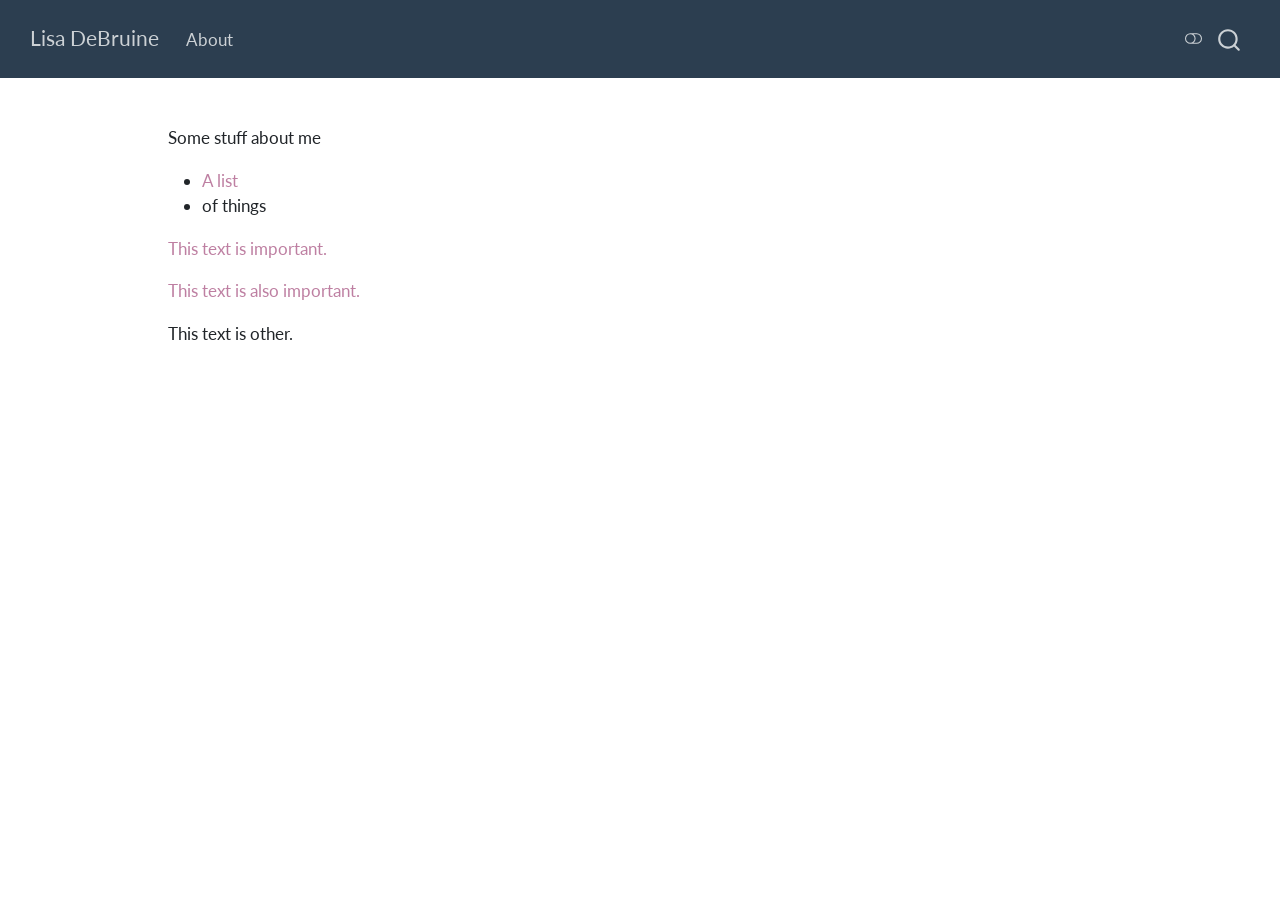
<file: docs/index.html>
<!DOCTYPE html>
<html xmlns="http://www.w3.org/1999/xhtml" lang="en" xml:lang="en"><head>

<meta charset="utf-8">
<meta name="generator" content="quarto-1.8.26">

<meta name="viewport" content="width=device-width, initial-scale=1.0, user-scalable=yes">


<title>Lisa DeBruine</title>
<style>
code{white-space: pre-wrap;}
span.smallcaps{font-variant: small-caps;}
div.columns{display: flex; gap: min(4vw, 1.5em);}
div.column{flex: auto; overflow-x: auto;}
div.hanging-indent{margin-left: 1.5em; text-indent: -1.5em;}
ul.task-list{list-style: none;}
ul.task-list li input[type="checkbox"] {
  width: 0.8em;
  margin: 0 0.8em 0.2em -1em; /* quarto-specific, see https://github.com/quarto-dev/quarto-cli/issues/4556 */ 
  vertical-align: middle;
}
</style>


<script src="site_libs/quarto-nav/quarto-nav.js"></script>
<script src="site_libs/quarto-nav/headroom.min.js"></script>
<script src="site_libs/clipboard/clipboard.min.js"></script>
<script src="site_libs/quarto-search/autocomplete.umd.js"></script>
<script src="site_libs/quarto-search/fuse.min.js"></script>
<script src="site_libs/quarto-search/quarto-search.js"></script>
<meta name="quarto:offset" content="./">
<script src="site_libs/quarto-html/quarto.js" type="module"></script>
<script src="site_libs/quarto-html/tabsets/tabsets.js" type="module"></script>
<script src="site_libs/quarto-html/axe/axe-check.js" type="module"></script>
<script src="site_libs/quarto-html/popper.min.js"></script>
<script src="site_libs/quarto-html/tippy.umd.min.js"></script>
<script src="site_libs/quarto-html/anchor.min.js"></script>
<link href="site_libs/quarto-html/tippy.css" rel="stylesheet">
<link href="site_libs/quarto-html/quarto-syntax-highlighting-587c61ba64f3a5504c4d52d930310e48.css" rel="stylesheet" class="quarto-color-scheme" id="quarto-text-highlighting-styles">
<link href="site_libs/quarto-html/quarto-syntax-highlighting-dark-b758ccaa5987ceb1b75504551e579abf.css" rel="stylesheet" class="quarto-color-scheme quarto-color-alternate" id="quarto-text-highlighting-styles">
<link href="site_libs/quarto-html/quarto-syntax-highlighting-587c61ba64f3a5504c4d52d930310e48.css" rel="stylesheet" class="quarto-color-scheme-extra" id="quarto-text-highlighting-styles">
<script src="site_libs/bootstrap/bootstrap.min.js"></script>
<link href="site_libs/bootstrap/bootstrap-icons.css" rel="stylesheet">
<link href="site_libs/bootstrap/bootstrap-ffa9a6279353761231ec249df0a7fdd3.min.css" rel="stylesheet" append-hash="true" class="quarto-color-scheme" id="quarto-bootstrap" data-mode="light">
<link href="site_libs/bootstrap/bootstrap-dark-24772959a0e306aba8d7698078628ce7.min.css" rel="stylesheet" append-hash="true" class="quarto-color-scheme quarto-color-alternate" id="quarto-bootstrap" data-mode="dark">
<link href="site_libs/bootstrap/bootstrap-ffa9a6279353761231ec249df0a7fdd3.min.css" rel="stylesheet" append-hash="true" class="quarto-color-scheme-extra" id="quarto-bootstrap" data-mode="light">
<script id="quarto-search-options" type="application/json">{
  "location": "navbar",
  "copy-button": false,
  "collapse-after": 3,
  "panel-placement": "end",
  "type": "overlay",
  "limit": 50,
  "keyboard-shortcut": [
    "f",
    "/",
    "s"
  ],
  "show-item-context": false,
  "language": {
    "search-no-results-text": "No results",
    "search-matching-documents-text": "matching documents",
    "search-copy-link-title": "Copy link to search",
    "search-hide-matches-text": "Hide additional matches",
    "search-more-match-text": "more match in this document",
    "search-more-matches-text": "more matches in this document",
    "search-clear-button-title": "Clear",
    "search-text-placeholder": "",
    "search-detached-cancel-button-title": "Cancel",
    "search-submit-button-title": "Submit",
    "search-label": "Search"
  }
}</script>


<link rel="stylesheet" href="styles.css">
</head>

<body class="nav-fixed quarto-light"><script id="quarto-html-before-body" type="application/javascript">
    const toggleBodyColorMode = (bsSheetEl) => {
      const mode = bsSheetEl.getAttribute("data-mode");
      const bodyEl = window.document.querySelector("body");
      if (mode === "dark") {
        bodyEl.classList.add("quarto-dark");
        bodyEl.classList.remove("quarto-light");
      } else {
        bodyEl.classList.add("quarto-light");
        bodyEl.classList.remove("quarto-dark");
      }
    }
    const toggleBodyColorPrimary = () => {
      const bsSheetEl = window.document.querySelector("link#quarto-bootstrap:not([rel=disabled-stylesheet])");
      if (bsSheetEl) {
        toggleBodyColorMode(bsSheetEl);
      }
    }
    const setColorSchemeToggle = (alternate) => {
      const toggles = window.document.querySelectorAll('.quarto-color-scheme-toggle');
      for (let i=0; i < toggles.length; i++) {
        const toggle = toggles[i];
        if (toggle) {
          if (alternate) {
            toggle.classList.add("alternate");
          } else {
            toggle.classList.remove("alternate");
          }
        }
      }
    };
    const toggleColorMode = (alternate) => {
      // Switch the stylesheets
      const primaryStylesheets = window.document.querySelectorAll('link.quarto-color-scheme:not(.quarto-color-alternate)');
      const alternateStylesheets = window.document.querySelectorAll('link.quarto-color-scheme.quarto-color-alternate');
      manageTransitions('#quarto-margin-sidebar .nav-link', false);
      if (alternate) {
        // note: dark is layered on light, we don't disable primary!
        enableStylesheet(alternateStylesheets);
        for (const sheetNode of alternateStylesheets) {
          if (sheetNode.id === "quarto-bootstrap") {
            toggleBodyColorMode(sheetNode);
          }
        }
      } else {
        disableStylesheet(alternateStylesheets);
        enableStylesheet(primaryStylesheets)
        toggleBodyColorPrimary();
      }
      manageTransitions('#quarto-margin-sidebar .nav-link', true);
      // Switch the toggles
      setColorSchemeToggle(alternate)
      // Hack to workaround the fact that safari doesn't
      // properly recolor the scrollbar when toggling (#1455)
      if (navigator.userAgent.indexOf('Safari') > 0 && navigator.userAgent.indexOf('Chrome') == -1) {
        manageTransitions("body", false);
        window.scrollTo(0, 1);
        setTimeout(() => {
          window.scrollTo(0, 0);
          manageTransitions("body", true);
        }, 40);
      }
    }
    const disableStylesheet = (stylesheets) => {
      for (let i=0; i < stylesheets.length; i++) {
        const stylesheet = stylesheets[i];
        stylesheet.rel = 'disabled-stylesheet';
      }
    }
    const enableStylesheet = (stylesheets) => {
      for (let i=0; i < stylesheets.length; i++) {
        const stylesheet = stylesheets[i];
        if(stylesheet.rel !== 'stylesheet') { // for Chrome, which will still FOUC without this check
          stylesheet.rel = 'stylesheet';
        }
      }
    }
    const manageTransitions = (selector, allowTransitions) => {
      const els = window.document.querySelectorAll(selector);
      for (let i=0; i < els.length; i++) {
        const el = els[i];
        if (allowTransitions) {
          el.classList.remove('notransition');
        } else {
          el.classList.add('notransition');
        }
      }
    }
    const isFileUrl = () => {
      return window.location.protocol === 'file:';
    }
    const hasAlternateSentinel = () => {
      let styleSentinel = getColorSchemeSentinel();
      if (styleSentinel !== null) {
        return styleSentinel === "alternate";
      } else {
        return false;
      }
    }
    const setStyleSentinel = (alternate) => {
      const value = alternate ? "alternate" : "default";
      if (!isFileUrl()) {
        window.localStorage.setItem("quarto-color-scheme", value);
      } else {
        localAlternateSentinel = value;
      }
    }
    const getColorSchemeSentinel = () => {
      if (!isFileUrl()) {
        const storageValue = window.localStorage.getItem("quarto-color-scheme");
        return storageValue != null ? storageValue : localAlternateSentinel;
      } else {
        return localAlternateSentinel;
      }
    }
    const toggleGiscusIfUsed = (isAlternate, darkModeDefault) => {
      const baseTheme = document.querySelector('#giscus-base-theme')?.value ?? 'light';
      const alternateTheme = document.querySelector('#giscus-alt-theme')?.value ?? 'dark';
      let newTheme = '';
      if(authorPrefersDark) {
        newTheme = isAlternate ? baseTheme : alternateTheme;
      } else {
        newTheme = isAlternate ? alternateTheme : baseTheme;
      }
      const changeGiscusTheme = () => {
        // From: https://github.com/giscus/giscus/issues/336
        const sendMessage = (message) => {
          const iframe = document.querySelector('iframe.giscus-frame');
          if (!iframe) return;
          iframe.contentWindow.postMessage({ giscus: message }, 'https://giscus.app');
        }
        sendMessage({
          setConfig: {
            theme: newTheme
          }
        });
      }
      const isGiscussLoaded = window.document.querySelector('iframe.giscus-frame') !== null;
      if (isGiscussLoaded) {
        changeGiscusTheme();
      }
    };
    const authorPrefersDark = false;
    const darkModeDefault = authorPrefersDark;
      document.querySelector('link#quarto-text-highlighting-styles.quarto-color-scheme-extra').rel = 'disabled-stylesheet';
      document.querySelector('link#quarto-bootstrap.quarto-color-scheme-extra').rel = 'disabled-stylesheet';
    let localAlternateSentinel = darkModeDefault ? 'alternate' : 'default';
    // Dark / light mode switch
    window.quartoToggleColorScheme = () => {
      // Read the current dark / light value
      let toAlternate = !hasAlternateSentinel();
      toggleColorMode(toAlternate);
      setStyleSentinel(toAlternate);
      toggleGiscusIfUsed(toAlternate, darkModeDefault);
      window.dispatchEvent(new Event('resize'));
    };
    // Switch to dark mode if need be
    if (hasAlternateSentinel()) {
      toggleColorMode(true);
    } else {
      toggleColorMode(false);
    }
  </script>

<div id="quarto-search-results"></div>
  <header id="quarto-header" class="headroom fixed-top">
    <nav class="navbar navbar-expand-lg " data-bs-theme="dark">
      <div class="navbar-container container-fluid">
      <div class="navbar-brand-container mx-auto">
    <a class="navbar-brand" href="./index.html">
    <span class="navbar-title">Lisa DeBruine</span>
    </a>
  </div>
            <div id="quarto-search" class="" title="Search"></div>
          <button class="navbar-toggler" type="button" data-bs-toggle="collapse" data-bs-target="#navbarCollapse" aria-controls="navbarCollapse" role="menu" aria-expanded="false" aria-label="Toggle navigation" onclick="if (window.quartoToggleHeadroom) { window.quartoToggleHeadroom(); }">
  <span class="navbar-toggler-icon"></span>
</button>
          <div class="collapse navbar-collapse" id="navbarCollapse">
            <ul class="navbar-nav navbar-nav-scroll me-auto">
  <li class="nav-item">
    <a class="nav-link" href="./about.html"> 
<span class="menu-text">About</span></a>
  </li>  
</ul>
          </div> <!-- /navcollapse -->
            <div class="quarto-navbar-tools">
  <a href="" class="quarto-color-scheme-toggle quarto-navigation-tool  px-1" onclick="window.quartoToggleColorScheme(); return false;" title="Toggle dark mode"><i class="bi"></i></a>
</div>
      </div> <!-- /container-fluid -->
    </nav>
</header>
<!-- content -->
<div id="quarto-content" class="quarto-container page-columns page-rows-contents page-layout-article page-navbar">
<!-- sidebar -->
<!-- margin-sidebar -->
    <div id="quarto-margin-sidebar" class="sidebar margin-sidebar zindex-bottom">
        
    </div>
<!-- main -->
<main class="content" id="quarto-document-content"><header id="title-block-header" class="quarto-title-block"></header>





<p>Some stuff about me</p>
<ul>
<li><span class="important">A list</span></li>
<li>of things</li>
</ul>
<div class="important">
<p>This text is important.</p>
</div>
<div class="important">
<p>This text is also important.</p>
</div>
<div class="other">
<p>This text is other.</p>
</div>



</main> <!-- /main -->
<script id="quarto-html-after-body" type="application/javascript">
  window.document.addEventListener("DOMContentLoaded", function (event) {
    // Ensure there is a toggle, if there isn't float one in the top right
    if (window.document.querySelector('.quarto-color-scheme-toggle') === null) {
      const a = window.document.createElement('a');
      a.classList.add('top-right');
      a.classList.add('quarto-color-scheme-toggle');
      a.href = "";
      a.onclick = function() { try { window.quartoToggleColorScheme(); } catch {} return false; };
      const i = window.document.createElement("i");
      i.classList.add('bi');
      a.appendChild(i);
      window.document.body.appendChild(a);
    }
    setColorSchemeToggle(hasAlternateSentinel())
    const icon = "";
    const anchorJS = new window.AnchorJS();
    anchorJS.options = {
      placement: 'right',
      icon: icon
    };
    anchorJS.add('.anchored');
    const isCodeAnnotation = (el) => {
      for (const clz of el.classList) {
        if (clz.startsWith('code-annotation-')) {                     
          return true;
        }
      }
      return false;
    }
    const onCopySuccess = function(e) {
      // button target
      const button = e.trigger;
      // don't keep focus
      button.blur();
      // flash "checked"
      button.classList.add('code-copy-button-checked');
      var currentTitle = button.getAttribute("title");
      button.setAttribute("title", "Copied!");
      let tooltip;
      if (window.bootstrap) {
        button.setAttribute("data-bs-toggle", "tooltip");
        button.setAttribute("data-bs-placement", "left");
        button.setAttribute("data-bs-title", "Copied!");
        tooltip = new bootstrap.Tooltip(button, 
          { trigger: "manual", 
            customClass: "code-copy-button-tooltip",
            offset: [0, -8]});
        tooltip.show();    
      }
      setTimeout(function() {
        if (tooltip) {
          tooltip.hide();
          button.removeAttribute("data-bs-title");
          button.removeAttribute("data-bs-toggle");
          button.removeAttribute("data-bs-placement");
        }
        button.setAttribute("title", currentTitle);
        button.classList.remove('code-copy-button-checked');
      }, 1000);
      // clear code selection
      e.clearSelection();
    }
    const getTextToCopy = function(trigger) {
      const outerScaffold = trigger.parentElement.cloneNode(true);
      const codeEl = outerScaffold.querySelector('code');
      for (const childEl of codeEl.children) {
        if (isCodeAnnotation(childEl)) {
          childEl.remove();
        }
      }
      return codeEl.innerText;
    }
    const clipboard = new window.ClipboardJS('.code-copy-button:not([data-in-quarto-modal])', {
      text: getTextToCopy
    });
    clipboard.on('success', onCopySuccess);
    if (window.document.getElementById('quarto-embedded-source-code-modal')) {
      const clipboardModal = new window.ClipboardJS('.code-copy-button[data-in-quarto-modal]', {
        text: getTextToCopy,
        container: window.document.getElementById('quarto-embedded-source-code-modal')
      });
      clipboardModal.on('success', onCopySuccess);
    }
      var localhostRegex = new RegExp(/^(?:http|https):\/\/localhost\:?[0-9]*\//);
      var mailtoRegex = new RegExp(/^mailto:/);
        var filterRegex = new RegExp('/' + window.location.host + '/');
      var isInternal = (href) => {
          return filterRegex.test(href) || localhostRegex.test(href) || mailtoRegex.test(href);
      }
      // Inspect non-navigation links and adorn them if external
     var links = window.document.querySelectorAll('a[href]:not(.nav-link):not(.navbar-brand):not(.toc-action):not(.sidebar-link):not(.sidebar-item-toggle):not(.pagination-link):not(.no-external):not([aria-hidden]):not(.dropdown-item):not(.quarto-navigation-tool):not(.about-link)');
      for (var i=0; i<links.length; i++) {
        const link = links[i];
        if (!isInternal(link.href)) {
          // undo the damage that might have been done by quarto-nav.js in the case of
          // links that we want to consider external
          if (link.dataset.originalHref !== undefined) {
            link.href = link.dataset.originalHref;
          }
        }
      }
    function tippyHover(el, contentFn, onTriggerFn, onUntriggerFn) {
      const config = {
        allowHTML: true,
        maxWidth: 500,
        delay: 100,
        arrow: false,
        appendTo: function(el) {
            return el.parentElement;
        },
        interactive: true,
        interactiveBorder: 10,
        theme: 'quarto',
        placement: 'bottom-start',
      };
      if (contentFn) {
        config.content = contentFn;
      }
      if (onTriggerFn) {
        config.onTrigger = onTriggerFn;
      }
      if (onUntriggerFn) {
        config.onUntrigger = onUntriggerFn;
      }
      window.tippy(el, config); 
    }
    const noterefs = window.document.querySelectorAll('a[role="doc-noteref"]');
    for (var i=0; i<noterefs.length; i++) {
      const ref = noterefs[i];
      tippyHover(ref, function() {
        // use id or data attribute instead here
        let href = ref.getAttribute('data-footnote-href') || ref.getAttribute('href');
        try { href = new URL(href).hash; } catch {}
        const id = href.replace(/^#\/?/, "");
        const note = window.document.getElementById(id);
        if (note) {
          return note.innerHTML;
        } else {
          return "";
        }
      });
    }
    const xrefs = window.document.querySelectorAll('a.quarto-xref');
    const processXRef = (id, note) => {
      // Strip column container classes
      const stripColumnClz = (el) => {
        el.classList.remove("page-full", "page-columns");
        if (el.children) {
          for (const child of el.children) {
            stripColumnClz(child);
          }
        }
      }
      stripColumnClz(note)
      if (id === null || id.startsWith('sec-')) {
        // Special case sections, only their first couple elements
        const container = document.createElement("div");
        if (note.children && note.children.length > 2) {
          container.appendChild(note.children[0].cloneNode(true));
          for (let i = 1; i < note.children.length; i++) {
            const child = note.children[i];
            if (child.tagName === "P" && child.innerText === "") {
              continue;
            } else {
              container.appendChild(child.cloneNode(true));
              break;
            }
          }
          if (window.Quarto?.typesetMath) {
            window.Quarto.typesetMath(container);
          }
          return container.innerHTML
        } else {
          if (window.Quarto?.typesetMath) {
            window.Quarto.typesetMath(note);
          }
          return note.innerHTML;
        }
      } else {
        // Remove any anchor links if they are present
        const anchorLink = note.querySelector('a.anchorjs-link');
        if (anchorLink) {
          anchorLink.remove();
        }
        if (window.Quarto?.typesetMath) {
          window.Quarto.typesetMath(note);
        }
        if (note.classList.contains("callout")) {
          return note.outerHTML;
        } else {
          return note.innerHTML;
        }
      }
    }
    for (var i=0; i<xrefs.length; i++) {
      const xref = xrefs[i];
      tippyHover(xref, undefined, function(instance) {
        instance.disable();
        let url = xref.getAttribute('href');
        let hash = undefined; 
        if (url.startsWith('#')) {
          hash = url;
        } else {
          try { hash = new URL(url).hash; } catch {}
        }
        if (hash) {
          const id = hash.replace(/^#\/?/, "");
          const note = window.document.getElementById(id);
          if (note !== null) {
            try {
              const html = processXRef(id, note.cloneNode(true));
              instance.setContent(html);
            } finally {
              instance.enable();
              instance.show();
            }
          } else {
            // See if we can fetch this
            fetch(url.split('#')[0])
            .then(res => res.text())
            .then(html => {
              const parser = new DOMParser();
              const htmlDoc = parser.parseFromString(html, "text/html");
              const note = htmlDoc.getElementById(id);
              if (note !== null) {
                const html = processXRef(id, note);
                instance.setContent(html);
              } 
            }).finally(() => {
              instance.enable();
              instance.show();
            });
          }
        } else {
          // See if we can fetch a full url (with no hash to target)
          // This is a special case and we should probably do some content thinning / targeting
          fetch(url)
          .then(res => res.text())
          .then(html => {
            const parser = new DOMParser();
            const htmlDoc = parser.parseFromString(html, "text/html");
            const note = htmlDoc.querySelector('main.content');
            if (note !== null) {
              // This should only happen for chapter cross references
              // (since there is no id in the URL)
              // remove the first header
              if (note.children.length > 0 && note.children[0].tagName === "HEADER") {
                note.children[0].remove();
              }
              const html = processXRef(null, note);
              instance.setContent(html);
            } 
          }).finally(() => {
            instance.enable();
            instance.show();
          });
        }
      }, function(instance) {
      });
    }
        let selectedAnnoteEl;
        const selectorForAnnotation = ( cell, annotation) => {
          let cellAttr = 'data-code-cell="' + cell + '"';
          let lineAttr = 'data-code-annotation="' +  annotation + '"';
          const selector = 'span[' + cellAttr + '][' + lineAttr + ']';
          return selector;
        }
        const selectCodeLines = (annoteEl) => {
          const doc = window.document;
          const targetCell = annoteEl.getAttribute("data-target-cell");
          const targetAnnotation = annoteEl.getAttribute("data-target-annotation");
          const annoteSpan = window.document.querySelector(selectorForAnnotation(targetCell, targetAnnotation));
          const lines = annoteSpan.getAttribute("data-code-lines").split(",");
          const lineIds = lines.map((line) => {
            return targetCell + "-" + line;
          })
          let top = null;
          let height = null;
          let parent = null;
          if (lineIds.length > 0) {
              //compute the position of the single el (top and bottom and make a div)
              const el = window.document.getElementById(lineIds[0]);
              top = el.offsetTop;
              height = el.offsetHeight;
              parent = el.parentElement.parentElement;
            if (lineIds.length > 1) {
              const lastEl = window.document.getElementById(lineIds[lineIds.length - 1]);
              const bottom = lastEl.offsetTop + lastEl.offsetHeight;
              height = bottom - top;
            }
            if (top !== null && height !== null && parent !== null) {
              // cook up a div (if necessary) and position it 
              let div = window.document.getElementById("code-annotation-line-highlight");
              if (div === null) {
                div = window.document.createElement("div");
                div.setAttribute("id", "code-annotation-line-highlight");
                div.style.position = 'absolute';
                parent.appendChild(div);
              }
              div.style.top = top - 2 + "px";
              div.style.height = height + 4 + "px";
              div.style.left = 0;
              let gutterDiv = window.document.getElementById("code-annotation-line-highlight-gutter");
              if (gutterDiv === null) {
                gutterDiv = window.document.createElement("div");
                gutterDiv.setAttribute("id", "code-annotation-line-highlight-gutter");
                gutterDiv.style.position = 'absolute';
                const codeCell = window.document.getElementById(targetCell);
                const gutter = codeCell.querySelector('.code-annotation-gutter');
                gutter.appendChild(gutterDiv);
              }
              gutterDiv.style.top = top - 2 + "px";
              gutterDiv.style.height = height + 4 + "px";
            }
            selectedAnnoteEl = annoteEl;
          }
        };
        const unselectCodeLines = () => {
          const elementsIds = ["code-annotation-line-highlight", "code-annotation-line-highlight-gutter"];
          elementsIds.forEach((elId) => {
            const div = window.document.getElementById(elId);
            if (div) {
              div.remove();
            }
          });
          selectedAnnoteEl = undefined;
        };
          // Handle positioning of the toggle
      window.addEventListener(
        "resize",
        throttle(() => {
          elRect = undefined;
          if (selectedAnnoteEl) {
            selectCodeLines(selectedAnnoteEl);
          }
        }, 10)
      );
      function throttle(fn, ms) {
      let throttle = false;
      let timer;
        return (...args) => {
          if(!throttle) { // first call gets through
              fn.apply(this, args);
              throttle = true;
          } else { // all the others get throttled
              if(timer) clearTimeout(timer); // cancel #2
              timer = setTimeout(() => {
                fn.apply(this, args);
                timer = throttle = false;
              }, ms);
          }
        };
      }
        // Attach click handler to the DT
        const annoteDls = window.document.querySelectorAll('dt[data-target-cell]');
        for (const annoteDlNode of annoteDls) {
          annoteDlNode.addEventListener('click', (event) => {
            const clickedEl = event.target;
            if (clickedEl !== selectedAnnoteEl) {
              unselectCodeLines();
              const activeEl = window.document.querySelector('dt[data-target-cell].code-annotation-active');
              if (activeEl) {
                activeEl.classList.remove('code-annotation-active');
              }
              selectCodeLines(clickedEl);
              clickedEl.classList.add('code-annotation-active');
            } else {
              // Unselect the line
              unselectCodeLines();
              clickedEl.classList.remove('code-annotation-active');
            }
          });
        }
    const findCites = (el) => {
      const parentEl = el.parentElement;
      if (parentEl) {
        const cites = parentEl.dataset.cites;
        if (cites) {
          return {
            el,
            cites: cites.split(' ')
          };
        } else {
          return findCites(el.parentElement)
        }
      } else {
        return undefined;
      }
    };
    var bibliorefs = window.document.querySelectorAll('a[role="doc-biblioref"]');
    for (var i=0; i<bibliorefs.length; i++) {
      const ref = bibliorefs[i];
      const citeInfo = findCites(ref);
      if (citeInfo) {
        tippyHover(citeInfo.el, function() {
          var popup = window.document.createElement('div');
          citeInfo.cites.forEach(function(cite) {
            var citeDiv = window.document.createElement('div');
            citeDiv.classList.add('hanging-indent');
            citeDiv.classList.add('csl-entry');
            var biblioDiv = window.document.getElementById('ref-' + cite);
            if (biblioDiv) {
              citeDiv.innerHTML = biblioDiv.innerHTML;
            }
            popup.appendChild(citeDiv);
          });
          return popup.innerHTML;
        });
      }
    }
  });
  </script>
</div> <!-- /content -->




</body></html>
</file>
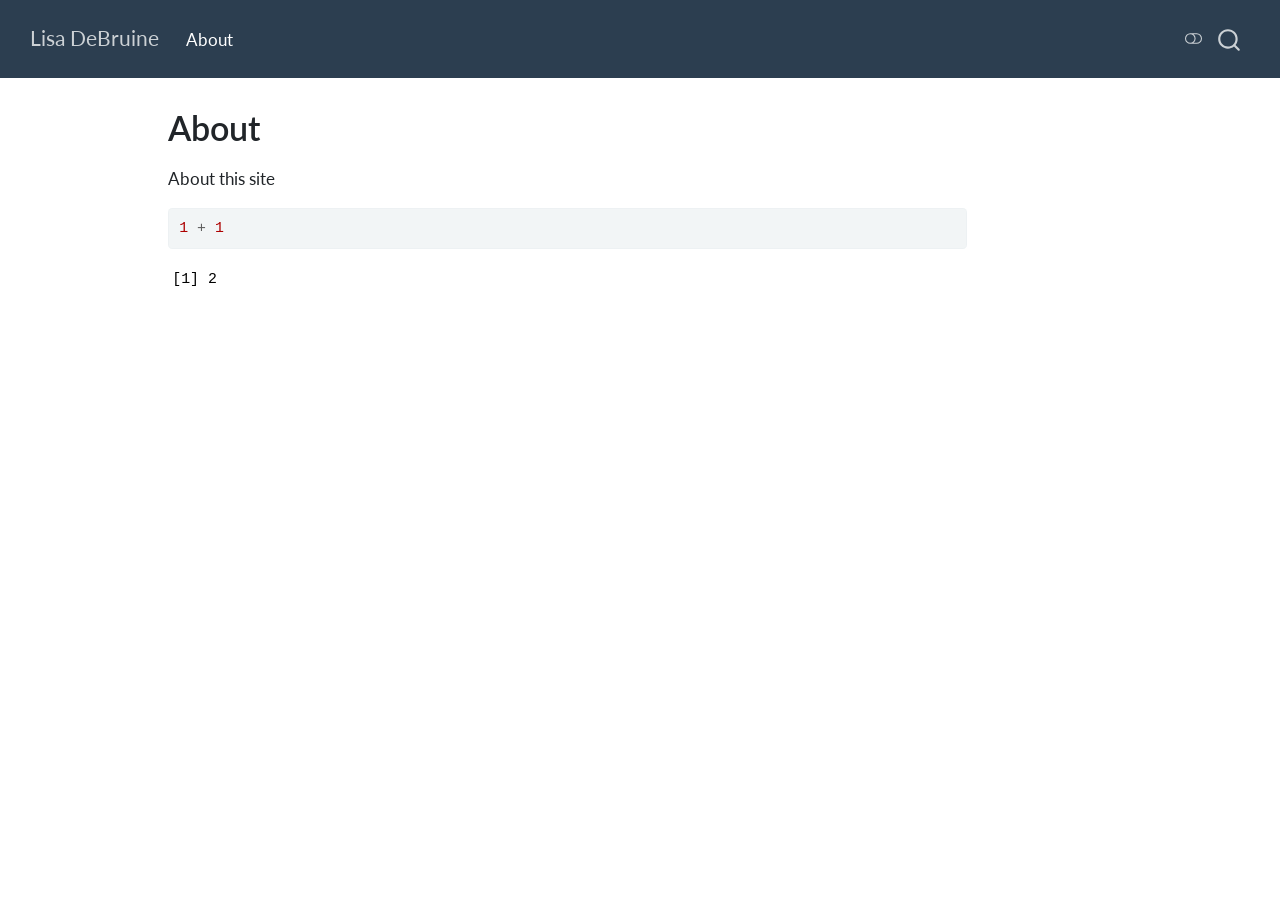
<file: docs/about.html>
<!DOCTYPE html>
<html xmlns="http://www.w3.org/1999/xhtml" lang="en" xml:lang="en"><head>

<meta charset="utf-8">
<meta name="generator" content="quarto-1.8.26">

<meta name="viewport" content="width=device-width, initial-scale=1.0, user-scalable=yes">


<title>About – Lisa DeBruine</title>
<style>
code{white-space: pre-wrap;}
span.smallcaps{font-variant: small-caps;}
div.columns{display: flex; gap: min(4vw, 1.5em);}
div.column{flex: auto; overflow-x: auto;}
div.hanging-indent{margin-left: 1.5em; text-indent: -1.5em;}
ul.task-list{list-style: none;}
ul.task-list li input[type="checkbox"] {
  width: 0.8em;
  margin: 0 0.8em 0.2em -1em; /* quarto-specific, see https://github.com/quarto-dev/quarto-cli/issues/4556 */ 
  vertical-align: middle;
}
/* CSS for syntax highlighting */
html { -webkit-text-size-adjust: 100%; }
pre > code.sourceCode { white-space: pre; position: relative; }
pre > code.sourceCode > span { display: inline-block; line-height: 1.25; }
pre > code.sourceCode > span:empty { height: 1.2em; }
.sourceCode { overflow: visible; }
code.sourceCode > span { color: inherit; text-decoration: inherit; }
div.sourceCode { margin: 1em 0; }
pre.sourceCode { margin: 0; }
@media screen {
div.sourceCode { overflow: auto; }
}
@media print {
pre > code.sourceCode { white-space: pre-wrap; }
pre > code.sourceCode > span { text-indent: -5em; padding-left: 5em; }
}
pre.numberSource code
  { counter-reset: source-line 0; }
pre.numberSource code > span
  { position: relative; left: -4em; counter-increment: source-line; }
pre.numberSource code > span > a:first-child::before
  { content: counter(source-line);
    position: relative; left: -1em; text-align: right; vertical-align: baseline;
    border: none; display: inline-block;
    -webkit-touch-callout: none; -webkit-user-select: none;
    -khtml-user-select: none; -moz-user-select: none;
    -ms-user-select: none; user-select: none;
    padding: 0 4px; width: 4em;
  }
pre.numberSource { margin-left: 3em;  padding-left: 4px; }
div.sourceCode
  {   }
@media screen {
pre > code.sourceCode > span > a:first-child::before { text-decoration: underline; }
}
</style>


<script src="site_libs/quarto-nav/quarto-nav.js"></script>
<script src="site_libs/quarto-nav/headroom.min.js"></script>
<script src="site_libs/clipboard/clipboard.min.js"></script>
<script src="site_libs/quarto-search/autocomplete.umd.js"></script>
<script src="site_libs/quarto-search/fuse.min.js"></script>
<script src="site_libs/quarto-search/quarto-search.js"></script>
<meta name="quarto:offset" content="./">
<script src="site_libs/quarto-html/quarto.js" type="module"></script>
<script src="site_libs/quarto-html/tabsets/tabsets.js" type="module"></script>
<script src="site_libs/quarto-html/axe/axe-check.js" type="module"></script>
<script src="site_libs/quarto-html/popper.min.js"></script>
<script src="site_libs/quarto-html/tippy.umd.min.js"></script>
<script src="site_libs/quarto-html/anchor.min.js"></script>
<link href="site_libs/quarto-html/tippy.css" rel="stylesheet">
<link href="site_libs/quarto-html/quarto-syntax-highlighting-587c61ba64f3a5504c4d52d930310e48.css" rel="stylesheet" class="quarto-color-scheme" id="quarto-text-highlighting-styles">
<link href="site_libs/quarto-html/quarto-syntax-highlighting-dark-b758ccaa5987ceb1b75504551e579abf.css" rel="stylesheet" class="quarto-color-scheme quarto-color-alternate" id="quarto-text-highlighting-styles">
<link href="site_libs/quarto-html/quarto-syntax-highlighting-587c61ba64f3a5504c4d52d930310e48.css" rel="stylesheet" class="quarto-color-scheme-extra" id="quarto-text-highlighting-styles">
<script src="site_libs/bootstrap/bootstrap.min.js"></script>
<link href="site_libs/bootstrap/bootstrap-icons.css" rel="stylesheet">
<link href="site_libs/bootstrap/bootstrap-ffa9a6279353761231ec249df0a7fdd3.min.css" rel="stylesheet" append-hash="true" class="quarto-color-scheme" id="quarto-bootstrap" data-mode="light">
<link href="site_libs/bootstrap/bootstrap-dark-24772959a0e306aba8d7698078628ce7.min.css" rel="stylesheet" append-hash="true" class="quarto-color-scheme quarto-color-alternate" id="quarto-bootstrap" data-mode="dark">
<link href="site_libs/bootstrap/bootstrap-ffa9a6279353761231ec249df0a7fdd3.min.css" rel="stylesheet" append-hash="true" class="quarto-color-scheme-extra" id="quarto-bootstrap" data-mode="light">
<script id="quarto-search-options" type="application/json">{
  "location": "navbar",
  "copy-button": false,
  "collapse-after": 3,
  "panel-placement": "end",
  "type": "overlay",
  "limit": 50,
  "keyboard-shortcut": [
    "f",
    "/",
    "s"
  ],
  "show-item-context": false,
  "language": {
    "search-no-results-text": "No results",
    "search-matching-documents-text": "matching documents",
    "search-copy-link-title": "Copy link to search",
    "search-hide-matches-text": "Hide additional matches",
    "search-more-match-text": "more match in this document",
    "search-more-matches-text": "more matches in this document",
    "search-clear-button-title": "Clear",
    "search-text-placeholder": "",
    "search-detached-cancel-button-title": "Cancel",
    "search-submit-button-title": "Submit",
    "search-label": "Search"
  }
}</script>


<link rel="stylesheet" href="styles.css">
</head>

<body class="nav-fixed quarto-light"><script id="quarto-html-before-body" type="application/javascript">
    const toggleBodyColorMode = (bsSheetEl) => {
      const mode = bsSheetEl.getAttribute("data-mode");
      const bodyEl = window.document.querySelector("body");
      if (mode === "dark") {
        bodyEl.classList.add("quarto-dark");
        bodyEl.classList.remove("quarto-light");
      } else {
        bodyEl.classList.add("quarto-light");
        bodyEl.classList.remove("quarto-dark");
      }
    }
    const toggleBodyColorPrimary = () => {
      const bsSheetEl = window.document.querySelector("link#quarto-bootstrap:not([rel=disabled-stylesheet])");
      if (bsSheetEl) {
        toggleBodyColorMode(bsSheetEl);
      }
    }
    const setColorSchemeToggle = (alternate) => {
      const toggles = window.document.querySelectorAll('.quarto-color-scheme-toggle');
      for (let i=0; i < toggles.length; i++) {
        const toggle = toggles[i];
        if (toggle) {
          if (alternate) {
            toggle.classList.add("alternate");
          } else {
            toggle.classList.remove("alternate");
          }
        }
      }
    };
    const toggleColorMode = (alternate) => {
      // Switch the stylesheets
      const primaryStylesheets = window.document.querySelectorAll('link.quarto-color-scheme:not(.quarto-color-alternate)');
      const alternateStylesheets = window.document.querySelectorAll('link.quarto-color-scheme.quarto-color-alternate');
      manageTransitions('#quarto-margin-sidebar .nav-link', false);
      if (alternate) {
        // note: dark is layered on light, we don't disable primary!
        enableStylesheet(alternateStylesheets);
        for (const sheetNode of alternateStylesheets) {
          if (sheetNode.id === "quarto-bootstrap") {
            toggleBodyColorMode(sheetNode);
          }
        }
      } else {
        disableStylesheet(alternateStylesheets);
        enableStylesheet(primaryStylesheets)
        toggleBodyColorPrimary();
      }
      manageTransitions('#quarto-margin-sidebar .nav-link', true);
      // Switch the toggles
      setColorSchemeToggle(alternate)
      // Hack to workaround the fact that safari doesn't
      // properly recolor the scrollbar when toggling (#1455)
      if (navigator.userAgent.indexOf('Safari') > 0 && navigator.userAgent.indexOf('Chrome') == -1) {
        manageTransitions("body", false);
        window.scrollTo(0, 1);
        setTimeout(() => {
          window.scrollTo(0, 0);
          manageTransitions("body", true);
        }, 40);
      }
    }
    const disableStylesheet = (stylesheets) => {
      for (let i=0; i < stylesheets.length; i++) {
        const stylesheet = stylesheets[i];
        stylesheet.rel = 'disabled-stylesheet';
      }
    }
    const enableStylesheet = (stylesheets) => {
      for (let i=0; i < stylesheets.length; i++) {
        const stylesheet = stylesheets[i];
        if(stylesheet.rel !== 'stylesheet') { // for Chrome, which will still FOUC without this check
          stylesheet.rel = 'stylesheet';
        }
      }
    }
    const manageTransitions = (selector, allowTransitions) => {
      const els = window.document.querySelectorAll(selector);
      for (let i=0; i < els.length; i++) {
        const el = els[i];
        if (allowTransitions) {
          el.classList.remove('notransition');
        } else {
          el.classList.add('notransition');
        }
      }
    }
    const isFileUrl = () => {
      return window.location.protocol === 'file:';
    }
    const hasAlternateSentinel = () => {
      let styleSentinel = getColorSchemeSentinel();
      if (styleSentinel !== null) {
        return styleSentinel === "alternate";
      } else {
        return false;
      }
    }
    const setStyleSentinel = (alternate) => {
      const value = alternate ? "alternate" : "default";
      if (!isFileUrl()) {
        window.localStorage.setItem("quarto-color-scheme", value);
      } else {
        localAlternateSentinel = value;
      }
    }
    const getColorSchemeSentinel = () => {
      if (!isFileUrl()) {
        const storageValue = window.localStorage.getItem("quarto-color-scheme");
        return storageValue != null ? storageValue : localAlternateSentinel;
      } else {
        return localAlternateSentinel;
      }
    }
    const toggleGiscusIfUsed = (isAlternate, darkModeDefault) => {
      const baseTheme = document.querySelector('#giscus-base-theme')?.value ?? 'light';
      const alternateTheme = document.querySelector('#giscus-alt-theme')?.value ?? 'dark';
      let newTheme = '';
      if(authorPrefersDark) {
        newTheme = isAlternate ? baseTheme : alternateTheme;
      } else {
        newTheme = isAlternate ? alternateTheme : baseTheme;
      }
      const changeGiscusTheme = () => {
        // From: https://github.com/giscus/giscus/issues/336
        const sendMessage = (message) => {
          const iframe = document.querySelector('iframe.giscus-frame');
          if (!iframe) return;
          iframe.contentWindow.postMessage({ giscus: message }, 'https://giscus.app');
        }
        sendMessage({
          setConfig: {
            theme: newTheme
          }
        });
      }
      const isGiscussLoaded = window.document.querySelector('iframe.giscus-frame') !== null;
      if (isGiscussLoaded) {
        changeGiscusTheme();
      }
    };
    const authorPrefersDark = false;
    const darkModeDefault = authorPrefersDark;
      document.querySelector('link#quarto-text-highlighting-styles.quarto-color-scheme-extra').rel = 'disabled-stylesheet';
      document.querySelector('link#quarto-bootstrap.quarto-color-scheme-extra').rel = 'disabled-stylesheet';
    let localAlternateSentinel = darkModeDefault ? 'alternate' : 'default';
    // Dark / light mode switch
    window.quartoToggleColorScheme = () => {
      // Read the current dark / light value
      let toAlternate = !hasAlternateSentinel();
      toggleColorMode(toAlternate);
      setStyleSentinel(toAlternate);
      toggleGiscusIfUsed(toAlternate, darkModeDefault);
      window.dispatchEvent(new Event('resize'));
    };
    // Switch to dark mode if need be
    if (hasAlternateSentinel()) {
      toggleColorMode(true);
    } else {
      toggleColorMode(false);
    }
  </script>

<div id="quarto-search-results"></div>
  <header id="quarto-header" class="headroom fixed-top">
    <nav class="navbar navbar-expand-lg " data-bs-theme="dark">
      <div class="navbar-container container-fluid">
      <div class="navbar-brand-container mx-auto">
    <a class="navbar-brand" href="./index.html">
    <span class="navbar-title">Lisa DeBruine</span>
    </a>
  </div>
            <div id="quarto-search" class="" title="Search"></div>
          <button class="navbar-toggler" type="button" data-bs-toggle="collapse" data-bs-target="#navbarCollapse" aria-controls="navbarCollapse" role="menu" aria-expanded="false" aria-label="Toggle navigation" onclick="if (window.quartoToggleHeadroom) { window.quartoToggleHeadroom(); }">
  <span class="navbar-toggler-icon"></span>
</button>
          <div class="collapse navbar-collapse" id="navbarCollapse">
            <ul class="navbar-nav navbar-nav-scroll me-auto">
  <li class="nav-item">
    <a class="nav-link active" href="./about.html" aria-current="page"> 
<span class="menu-text">About</span></a>
  </li>  
</ul>
          </div> <!-- /navcollapse -->
            <div class="quarto-navbar-tools">
  <a href="" class="quarto-color-scheme-toggle quarto-navigation-tool  px-1" onclick="window.quartoToggleColorScheme(); return false;" title="Toggle dark mode"><i class="bi"></i></a>
</div>
      </div> <!-- /container-fluid -->
    </nav>
</header>
<!-- content -->
<div id="quarto-content" class="quarto-container page-columns page-rows-contents page-layout-article page-navbar">
<!-- sidebar -->
<!-- margin-sidebar -->
    <div id="quarto-margin-sidebar" class="sidebar margin-sidebar zindex-bottom">
        
    </div>
<!-- main -->
<main class="content" id="quarto-document-content">


<header id="title-block-header" class="quarto-title-block default">
<div class="quarto-title">
<h1 class="title">About</h1>
</div>



<div class="quarto-title-meta">

    
  
    
  </div>
  


</header>


<p>About this site</p>
<div class="cell">
<div class="code-copy-outer-scaffold"><div class="sourceCode cell-code" id="cb1"><pre class="sourceCode r code-with-copy"><code class="sourceCode r"><span id="cb1-1"><a href="#cb1-1" aria-hidden="true" tabindex="-1"></a><span class="dv">1</span> <span class="sc">+</span> <span class="dv">1</span></span></code></pre></div><button title="Copy to Clipboard" class="code-copy-button"><i class="bi"></i></button></div>
<div class="cell-output cell-output-stdout">
<pre><code>[1] 2</code></pre>
</div>
</div>



</main> <!-- /main -->
<script id="quarto-html-after-body" type="application/javascript">
  window.document.addEventListener("DOMContentLoaded", function (event) {
    // Ensure there is a toggle, if there isn't float one in the top right
    if (window.document.querySelector('.quarto-color-scheme-toggle') === null) {
      const a = window.document.createElement('a');
      a.classList.add('top-right');
      a.classList.add('quarto-color-scheme-toggle');
      a.href = "";
      a.onclick = function() { try { window.quartoToggleColorScheme(); } catch {} return false; };
      const i = window.document.createElement("i");
      i.classList.add('bi');
      a.appendChild(i);
      window.document.body.appendChild(a);
    }
    setColorSchemeToggle(hasAlternateSentinel())
    const icon = "";
    const anchorJS = new window.AnchorJS();
    anchorJS.options = {
      placement: 'right',
      icon: icon
    };
    anchorJS.add('.anchored');
    const isCodeAnnotation = (el) => {
      for (const clz of el.classList) {
        if (clz.startsWith('code-annotation-')) {                     
          return true;
        }
      }
      return false;
    }
    const onCopySuccess = function(e) {
      // button target
      const button = e.trigger;
      // don't keep focus
      button.blur();
      // flash "checked"
      button.classList.add('code-copy-button-checked');
      var currentTitle = button.getAttribute("title");
      button.setAttribute("title", "Copied!");
      let tooltip;
      if (window.bootstrap) {
        button.setAttribute("data-bs-toggle", "tooltip");
        button.setAttribute("data-bs-placement", "left");
        button.setAttribute("data-bs-title", "Copied!");
        tooltip = new bootstrap.Tooltip(button, 
          { trigger: "manual", 
            customClass: "code-copy-button-tooltip",
            offset: [0, -8]});
        tooltip.show();    
      }
      setTimeout(function() {
        if (tooltip) {
          tooltip.hide();
          button.removeAttribute("data-bs-title");
          button.removeAttribute("data-bs-toggle");
          button.removeAttribute("data-bs-placement");
        }
        button.setAttribute("title", currentTitle);
        button.classList.remove('code-copy-button-checked');
      }, 1000);
      // clear code selection
      e.clearSelection();
    }
    const getTextToCopy = function(trigger) {
      const outerScaffold = trigger.parentElement.cloneNode(true);
      const codeEl = outerScaffold.querySelector('code');
      for (const childEl of codeEl.children) {
        if (isCodeAnnotation(childEl)) {
          childEl.remove();
        }
      }
      return codeEl.innerText;
    }
    const clipboard = new window.ClipboardJS('.code-copy-button:not([data-in-quarto-modal])', {
      text: getTextToCopy
    });
    clipboard.on('success', onCopySuccess);
    if (window.document.getElementById('quarto-embedded-source-code-modal')) {
      const clipboardModal = new window.ClipboardJS('.code-copy-button[data-in-quarto-modal]', {
        text: getTextToCopy,
        container: window.document.getElementById('quarto-embedded-source-code-modal')
      });
      clipboardModal.on('success', onCopySuccess);
    }
      var localhostRegex = new RegExp(/^(?:http|https):\/\/localhost\:?[0-9]*\//);
      var mailtoRegex = new RegExp(/^mailto:/);
        var filterRegex = new RegExp('/' + window.location.host + '/');
      var isInternal = (href) => {
          return filterRegex.test(href) || localhostRegex.test(href) || mailtoRegex.test(href);
      }
      // Inspect non-navigation links and adorn them if external
     var links = window.document.querySelectorAll('a[href]:not(.nav-link):not(.navbar-brand):not(.toc-action):not(.sidebar-link):not(.sidebar-item-toggle):not(.pagination-link):not(.no-external):not([aria-hidden]):not(.dropdown-item):not(.quarto-navigation-tool):not(.about-link)');
      for (var i=0; i<links.length; i++) {
        const link = links[i];
        if (!isInternal(link.href)) {
          // undo the damage that might have been done by quarto-nav.js in the case of
          // links that we want to consider external
          if (link.dataset.originalHref !== undefined) {
            link.href = link.dataset.originalHref;
          }
        }
      }
    function tippyHover(el, contentFn, onTriggerFn, onUntriggerFn) {
      const config = {
        allowHTML: true,
        maxWidth: 500,
        delay: 100,
        arrow: false,
        appendTo: function(el) {
            return el.parentElement;
        },
        interactive: true,
        interactiveBorder: 10,
        theme: 'quarto',
        placement: 'bottom-start',
      };
      if (contentFn) {
        config.content = contentFn;
      }
      if (onTriggerFn) {
        config.onTrigger = onTriggerFn;
      }
      if (onUntriggerFn) {
        config.onUntrigger = onUntriggerFn;
      }
      window.tippy(el, config); 
    }
    const noterefs = window.document.querySelectorAll('a[role="doc-noteref"]');
    for (var i=0; i<noterefs.length; i++) {
      const ref = noterefs[i];
      tippyHover(ref, function() {
        // use id or data attribute instead here
        let href = ref.getAttribute('data-footnote-href') || ref.getAttribute('href');
        try { href = new URL(href).hash; } catch {}
        const id = href.replace(/^#\/?/, "");
        const note = window.document.getElementById(id);
        if (note) {
          return note.innerHTML;
        } else {
          return "";
        }
      });
    }
    const xrefs = window.document.querySelectorAll('a.quarto-xref');
    const processXRef = (id, note) => {
      // Strip column container classes
      const stripColumnClz = (el) => {
        el.classList.remove("page-full", "page-columns");
        if (el.children) {
          for (const child of el.children) {
            stripColumnClz(child);
          }
        }
      }
      stripColumnClz(note)
      if (id === null || id.startsWith('sec-')) {
        // Special case sections, only their first couple elements
        const container = document.createElement("div");
        if (note.children && note.children.length > 2) {
          container.appendChild(note.children[0].cloneNode(true));
          for (let i = 1; i < note.children.length; i++) {
            const child = note.children[i];
            if (child.tagName === "P" && child.innerText === "") {
              continue;
            } else {
              container.appendChild(child.cloneNode(true));
              break;
            }
          }
          if (window.Quarto?.typesetMath) {
            window.Quarto.typesetMath(container);
          }
          return container.innerHTML
        } else {
          if (window.Quarto?.typesetMath) {
            window.Quarto.typesetMath(note);
          }
          return note.innerHTML;
        }
      } else {
        // Remove any anchor links if they are present
        const anchorLink = note.querySelector('a.anchorjs-link');
        if (anchorLink) {
          anchorLink.remove();
        }
        if (window.Quarto?.typesetMath) {
          window.Quarto.typesetMath(note);
        }
        if (note.classList.contains("callout")) {
          return note.outerHTML;
        } else {
          return note.innerHTML;
        }
      }
    }
    for (var i=0; i<xrefs.length; i++) {
      const xref = xrefs[i];
      tippyHover(xref, undefined, function(instance) {
        instance.disable();
        let url = xref.getAttribute('href');
        let hash = undefined; 
        if (url.startsWith('#')) {
          hash = url;
        } else {
          try { hash = new URL(url).hash; } catch {}
        }
        if (hash) {
          const id = hash.replace(/^#\/?/, "");
          const note = window.document.getElementById(id);
          if (note !== null) {
            try {
              const html = processXRef(id, note.cloneNode(true));
              instance.setContent(html);
            } finally {
              instance.enable();
              instance.show();
            }
          } else {
            // See if we can fetch this
            fetch(url.split('#')[0])
            .then(res => res.text())
            .then(html => {
              const parser = new DOMParser();
              const htmlDoc = parser.parseFromString(html, "text/html");
              const note = htmlDoc.getElementById(id);
              if (note !== null) {
                const html = processXRef(id, note);
                instance.setContent(html);
              } 
            }).finally(() => {
              instance.enable();
              instance.show();
            });
          }
        } else {
          // See if we can fetch a full url (with no hash to target)
          // This is a special case and we should probably do some content thinning / targeting
          fetch(url)
          .then(res => res.text())
          .then(html => {
            const parser = new DOMParser();
            const htmlDoc = parser.parseFromString(html, "text/html");
            const note = htmlDoc.querySelector('main.content');
            if (note !== null) {
              // This should only happen for chapter cross references
              // (since there is no id in the URL)
              // remove the first header
              if (note.children.length > 0 && note.children[0].tagName === "HEADER") {
                note.children[0].remove();
              }
              const html = processXRef(null, note);
              instance.setContent(html);
            } 
          }).finally(() => {
            instance.enable();
            instance.show();
          });
        }
      }, function(instance) {
      });
    }
        let selectedAnnoteEl;
        const selectorForAnnotation = ( cell, annotation) => {
          let cellAttr = 'data-code-cell="' + cell + '"';
          let lineAttr = 'data-code-annotation="' +  annotation + '"';
          const selector = 'span[' + cellAttr + '][' + lineAttr + ']';
          return selector;
        }
        const selectCodeLines = (annoteEl) => {
          const doc = window.document;
          const targetCell = annoteEl.getAttribute("data-target-cell");
          const targetAnnotation = annoteEl.getAttribute("data-target-annotation");
          const annoteSpan = window.document.querySelector(selectorForAnnotation(targetCell, targetAnnotation));
          const lines = annoteSpan.getAttribute("data-code-lines").split(",");
          const lineIds = lines.map((line) => {
            return targetCell + "-" + line;
          })
          let top = null;
          let height = null;
          let parent = null;
          if (lineIds.length > 0) {
              //compute the position of the single el (top and bottom and make a div)
              const el = window.document.getElementById(lineIds[0]);
              top = el.offsetTop;
              height = el.offsetHeight;
              parent = el.parentElement.parentElement;
            if (lineIds.length > 1) {
              const lastEl = window.document.getElementById(lineIds[lineIds.length - 1]);
              const bottom = lastEl.offsetTop + lastEl.offsetHeight;
              height = bottom - top;
            }
            if (top !== null && height !== null && parent !== null) {
              // cook up a div (if necessary) and position it 
              let div = window.document.getElementById("code-annotation-line-highlight");
              if (div === null) {
                div = window.document.createElement("div");
                div.setAttribute("id", "code-annotation-line-highlight");
                div.style.position = 'absolute';
                parent.appendChild(div);
              }
              div.style.top = top - 2 + "px";
              div.style.height = height + 4 + "px";
              div.style.left = 0;
              let gutterDiv = window.document.getElementById("code-annotation-line-highlight-gutter");
              if (gutterDiv === null) {
                gutterDiv = window.document.createElement("div");
                gutterDiv.setAttribute("id", "code-annotation-line-highlight-gutter");
                gutterDiv.style.position = 'absolute';
                const codeCell = window.document.getElementById(targetCell);
                const gutter = codeCell.querySelector('.code-annotation-gutter');
                gutter.appendChild(gutterDiv);
              }
              gutterDiv.style.top = top - 2 + "px";
              gutterDiv.style.height = height + 4 + "px";
            }
            selectedAnnoteEl = annoteEl;
          }
        };
        const unselectCodeLines = () => {
          const elementsIds = ["code-annotation-line-highlight", "code-annotation-line-highlight-gutter"];
          elementsIds.forEach((elId) => {
            const div = window.document.getElementById(elId);
            if (div) {
              div.remove();
            }
          });
          selectedAnnoteEl = undefined;
        };
          // Handle positioning of the toggle
      window.addEventListener(
        "resize",
        throttle(() => {
          elRect = undefined;
          if (selectedAnnoteEl) {
            selectCodeLines(selectedAnnoteEl);
          }
        }, 10)
      );
      function throttle(fn, ms) {
      let throttle = false;
      let timer;
        return (...args) => {
          if(!throttle) { // first call gets through
              fn.apply(this, args);
              throttle = true;
          } else { // all the others get throttled
              if(timer) clearTimeout(timer); // cancel #2
              timer = setTimeout(() => {
                fn.apply(this, args);
                timer = throttle = false;
              }, ms);
          }
        };
      }
        // Attach click handler to the DT
        const annoteDls = window.document.querySelectorAll('dt[data-target-cell]');
        for (const annoteDlNode of annoteDls) {
          annoteDlNode.addEventListener('click', (event) => {
            const clickedEl = event.target;
            if (clickedEl !== selectedAnnoteEl) {
              unselectCodeLines();
              const activeEl = window.document.querySelector('dt[data-target-cell].code-annotation-active');
              if (activeEl) {
                activeEl.classList.remove('code-annotation-active');
              }
              selectCodeLines(clickedEl);
              clickedEl.classList.add('code-annotation-active');
            } else {
              // Unselect the line
              unselectCodeLines();
              clickedEl.classList.remove('code-annotation-active');
            }
          });
        }
    const findCites = (el) => {
      const parentEl = el.parentElement;
      if (parentEl) {
        const cites = parentEl.dataset.cites;
        if (cites) {
          return {
            el,
            cites: cites.split(' ')
          };
        } else {
          return findCites(el.parentElement)
        }
      } else {
        return undefined;
      }
    };
    var bibliorefs = window.document.querySelectorAll('a[role="doc-biblioref"]');
    for (var i=0; i<bibliorefs.length; i++) {
      const ref = bibliorefs[i];
      const citeInfo = findCites(ref);
      if (citeInfo) {
        tippyHover(citeInfo.el, function() {
          var popup = window.document.createElement('div');
          citeInfo.cites.forEach(function(cite) {
            var citeDiv = window.document.createElement('div');
            citeDiv.classList.add('hanging-indent');
            citeDiv.classList.add('csl-entry');
            var biblioDiv = window.document.getElementById('ref-' + cite);
            if (biblioDiv) {
              citeDiv.innerHTML = biblioDiv.innerHTML;
            }
            popup.appendChild(citeDiv);
          });
          return popup.innerHTML;
        });
      }
    }
  });
  </script>
</div> <!-- /content -->




</body></html>
</file>
<file: docs/site_libs/quarto-html/tippy.css>
.tippy-box[data-animation=fade][data-state=hidden]{opacity:0}[data-tippy-root]{max-width:calc(100vw - 10px)}.tippy-box{position:relative;background-color:#333;color:#fff;border-radius:4px;font-size:14px;line-height:1.4;white-space:normal;outline:0;transition-property:transform,visibility,opacity}.tippy-box[data-placement^=top]>.tippy-arrow{bottom:0}.tippy-box[data-placement^=top]>.tippy-arrow:before{bottom:-7px;left:0;border-width:8px 8px 0;border-top-color:initial;transform-origin:center top}.tippy-box[data-placement^=bottom]>.tippy-arrow{top:0}.tippy-box[data-placement^=bottom]>.tippy-arrow:before{top:-7px;left:0;border-width:0 8px 8px;border-bottom-color:initial;transform-origin:center bottom}.tippy-box[data-placement^=left]>.tippy-arrow{right:0}.tippy-box[data-placement^=left]>.tippy-arrow:before{border-width:8px 0 8px 8px;border-left-color:initial;right:-7px;transform-origin:center left}.tippy-box[data-placement^=right]>.tippy-arrow{left:0}.tippy-box[data-placement^=right]>.tippy-arrow:before{left:-7px;border-width:8px 8px 8px 0;border-right-color:initial;transform-origin:center right}.tippy-box[data-inertia][data-state=visible]{transition-timing-function:cubic-bezier(.54,1.5,.38,1.11)}.tippy-arrow{width:16px;height:16px;color:#333}.tippy-arrow:before{content:"";position:absolute;border-color:transparent;border-style:solid}.tippy-content{position:relative;padding:5px 9px;z-index:1}
</file>
<file: docs/site_libs/quarto-html/quarto-syntax-highlighting-587c61ba64f3a5504c4d52d930310e48.css>
/* quarto syntax highlight colors */
:root {
  --quarto-hl-ot-color: #003B4F;
  --quarto-hl-at-color: #657422;
  --quarto-hl-ss-color: #20794D;
  --quarto-hl-an-color: #5E5E5E;
  --quarto-hl-fu-color: #4758AB;
  --quarto-hl-st-color: #20794D;
  --quarto-hl-cf-color: #003B4F;
  --quarto-hl-op-color: #5E5E5E;
  --quarto-hl-er-color: #AD0000;
  --quarto-hl-bn-color: #AD0000;
  --quarto-hl-al-color: #AD0000;
  --quarto-hl-va-color: #111111;
  --quarto-hl-bu-color: inherit;
  --quarto-hl-ex-color: inherit;
  --quarto-hl-pp-color: #AD0000;
  --quarto-hl-in-color: #5E5E5E;
  --quarto-hl-vs-color: #20794D;
  --quarto-hl-wa-color: #5E5E5E;
  --quarto-hl-do-color: #5E5E5E;
  --quarto-hl-im-color: #00769E;
  --quarto-hl-ch-color: #20794D;
  --quarto-hl-dt-color: #AD0000;
  --quarto-hl-fl-color: #AD0000;
  --quarto-hl-co-color: #5E5E5E;
  --quarto-hl-cv-color: #5E5E5E;
  --quarto-hl-cn-color: #8f5902;
  --quarto-hl-sc-color: #5E5E5E;
  --quarto-hl-dv-color: #AD0000;
  --quarto-hl-kw-color: #003B4F;
}

/* other quarto variables */
:root {
  --quarto-font-monospace: SFMono-Regular, Menlo, Monaco, Consolas, "Liberation Mono", "Courier New", monospace;
}

/* syntax highlight based on Pandoc's rules */
pre > code.sourceCode > span {
  color: #003B4F;
}

code.sourceCode > span {
  color: #003B4F;
}

div.sourceCode,
div.sourceCode pre.sourceCode {
  color: #003B4F;
}

/* Normal */
code span {
  color: #003B4F;
}

/* Alert */
code span.al {
  color: #AD0000;
  font-style: inherit;
}

/* Annotation */
code span.an {
  color: #5E5E5E;
  font-style: inherit;
}

/* Attribute */
code span.at {
  color: #657422;
  font-style: inherit;
}

/* BaseN */
code span.bn {
  color: #AD0000;
  font-style: inherit;
}

/* BuiltIn */
code span.bu {
  font-style: inherit;
}

/* ControlFlow */
code span.cf {
  color: #003B4F;
  font-weight: bold;
  font-style: inherit;
}

/* Char */
code span.ch {
  color: #20794D;
  font-style: inherit;
}

/* Constant */
code span.cn {
  color: #8f5902;
  font-style: inherit;
}

/* Comment */
code span.co {
  color: #5E5E5E;
  font-style: inherit;
}

/* CommentVar */
code span.cv {
  color: #5E5E5E;
  font-style: italic;
}

/* Documentation */
code span.do {
  color: #5E5E5E;
  font-style: italic;
}

/* DataType */
code span.dt {
  color: #AD0000;
  font-style: inherit;
}

/* DecVal */
code span.dv {
  color: #AD0000;
  font-style: inherit;
}

/* Error */
code span.er {
  color: #AD0000;
  font-style: inherit;
}

/* Extension */
code span.ex {
  font-style: inherit;
}

/* Float */
code span.fl {
  color: #AD0000;
  font-style: inherit;
}

/* Function */
code span.fu {
  color: #4758AB;
  font-style: inherit;
}

/* Import */
code span.im {
  color: #00769E;
  font-style: inherit;
}

/* Information */
code span.in {
  color: #5E5E5E;
  font-style: inherit;
}

/* Keyword */
code span.kw {
  color: #003B4F;
  font-weight: bold;
  font-style: inherit;
}

/* Operator */
code span.op {
  color: #5E5E5E;
  font-style: inherit;
}

/* Other */
code span.ot {
  color: #003B4F;
  font-style: inherit;
}

/* Preprocessor */
code span.pp {
  color: #AD0000;
  font-style: inherit;
}

/* SpecialChar */
code span.sc {
  color: #5E5E5E;
  font-style: inherit;
}

/* SpecialString */
code span.ss {
  color: #20794D;
  font-style: inherit;
}

/* String */
code span.st {
  color: #20794D;
  font-style: inherit;
}

/* Variable */
code span.va {
  color: #111111;
  font-style: inherit;
}

/* VerbatimString */
code span.vs {
  color: #20794D;
  font-style: inherit;
}

/* Warning */
code span.wa {
  color: #5E5E5E;
  font-style: italic;
}

.prevent-inlining {
  content: "</";
}

/*# sourceMappingURL=2dce1cc6c82594539e1579de68416b47.css.map */
</file>
<file: docs/site_libs/quarto-html/quarto-syntax-highlighting-dark-b758ccaa5987ceb1b75504551e579abf.css>
/* quarto syntax highlight colors */
:root {
  --quarto-hl-al-color: #f07178;
  --quarto-hl-an-color: #d4d0ab;
  --quarto-hl-at-color: #00e0e0;
  --quarto-hl-bn-color: #d4d0ab;
  --quarto-hl-bu-color: #abe338;
  --quarto-hl-ch-color: #abe338;
  --quarto-hl-co-color: #f8f8f2;
  --quarto-hl-cv-color: #ffd700;
  --quarto-hl-cn-color: #ffd700;
  --quarto-hl-cf-color: #ffa07a;
  --quarto-hl-dt-color: #ffa07a;
  --quarto-hl-dv-color: #d4d0ab;
  --quarto-hl-do-color: #f8f8f2;
  --quarto-hl-er-color: #f07178;
  --quarto-hl-ex-color: #00e0e0;
  --quarto-hl-fl-color: #d4d0ab;
  --quarto-hl-fu-color: #ffa07a;
  --quarto-hl-im-color: #abe338;
  --quarto-hl-in-color: #d4d0ab;
  --quarto-hl-kw-color: #ffa07a;
  --quarto-hl-op-color: #ffa07a;
  --quarto-hl-ot-color: #00e0e0;
  --quarto-hl-pp-color: #dcc6e0;
  --quarto-hl-re-color: #00e0e0;
  --quarto-hl-sc-color: #abe338;
  --quarto-hl-ss-color: #abe338;
  --quarto-hl-st-color: #abe338;
  --quarto-hl-va-color: #00e0e0;
  --quarto-hl-vs-color: #abe338;
  --quarto-hl-wa-color: #dcc6e0;
}

/* other quarto variables */
:root {
  --quarto-font-monospace: SFMono-Regular, Menlo, Monaco, Consolas, "Liberation Mono", "Courier New", monospace;
}

/* syntax highlight based on Pandoc's rules */
pre > code.sourceCode > span {
  color: #f8f8f2;
}

code.sourceCode > span {
  color: #f8f8f2;
}

div.sourceCode,
div.sourceCode pre.sourceCode {
  color: #f8f8f2;
}

/* Normal */
code span {
  color: #f8f8f2;
}

/* Alert */
code span.al {
  color: #f07178;
}

/* Annotation */
code span.an {
  color: #d4d0ab;
}

/* Attribute */
code span.at {
  color: #00e0e0;
}

/* BaseN */
code span.bn {
  color: #d4d0ab;
}

/* BuiltIn */
code span.bu {
  color: #abe338;
}

/* ControlFlow */
code span.cf {
  font-weight: bold;
  color: #ffa07a;
}

/* Char */
code span.ch {
  color: #abe338;
}

/* Constant */
code span.cn {
  color: #ffd700;
}

/* Comment */
code span.co {
  font-style: italic;
  color: #f8f8f2;
}

/* CommentVar */
code span.cv {
  color: #ffd700;
}

/* Documentation */
code span.do {
  color: #f8f8f2;
}

/* DataType */
code span.dt {
  color: #ffa07a;
}

/* DecVal */
code span.dv {
  color: #d4d0ab;
}

/* Error */
code span.er {
  color: #f07178;
  text-decoration: underline;
}

/* Extension */
code span.ex {
  font-weight: bold;
  color: #00e0e0;
}

/* Float */
code span.fl {
  color: #d4d0ab;
}

/* Function */
code span.fu {
  color: #ffa07a;
}

/* Import */
code span.im {
  color: #abe338;
}

/* Information */
code span.in {
  color: #d4d0ab;
}

/* Keyword */
code span.kw {
  font-weight: bold;
  color: #ffa07a;
}

/* Operator */
code span.op {
  color: #ffa07a;
}

/* Other */
code span.ot {
  color: #00e0e0;
}

/* Preprocessor */
code span.pp {
  color: #dcc6e0;
}

/* RegionMarker */
code span.re {
  background-color: #f8f8f2;
  color: #00e0e0;
}

/* SpecialChar */
code span.sc {
  color: #abe338;
}

/* SpecialString */
code span.ss {
  color: #abe338;
}

/* String */
code span.st {
  color: #abe338;
}

/* Variable */
code span.va {
  color: #00e0e0;
}

/* VerbatimString */
code span.vs {
  color: #abe338;
}

/* Warning */
code span.wa {
  color: #dcc6e0;
}

.prevent-inlining {
  content: "</";
}

/*# sourceMappingURL=6c091f0476edacc1e88d089996040f32.css.map */
</file>
<file: docs/styles.css>
/* css styles */

.important {
  color: rgba(125, 0, 70, .5);
}
</file>
